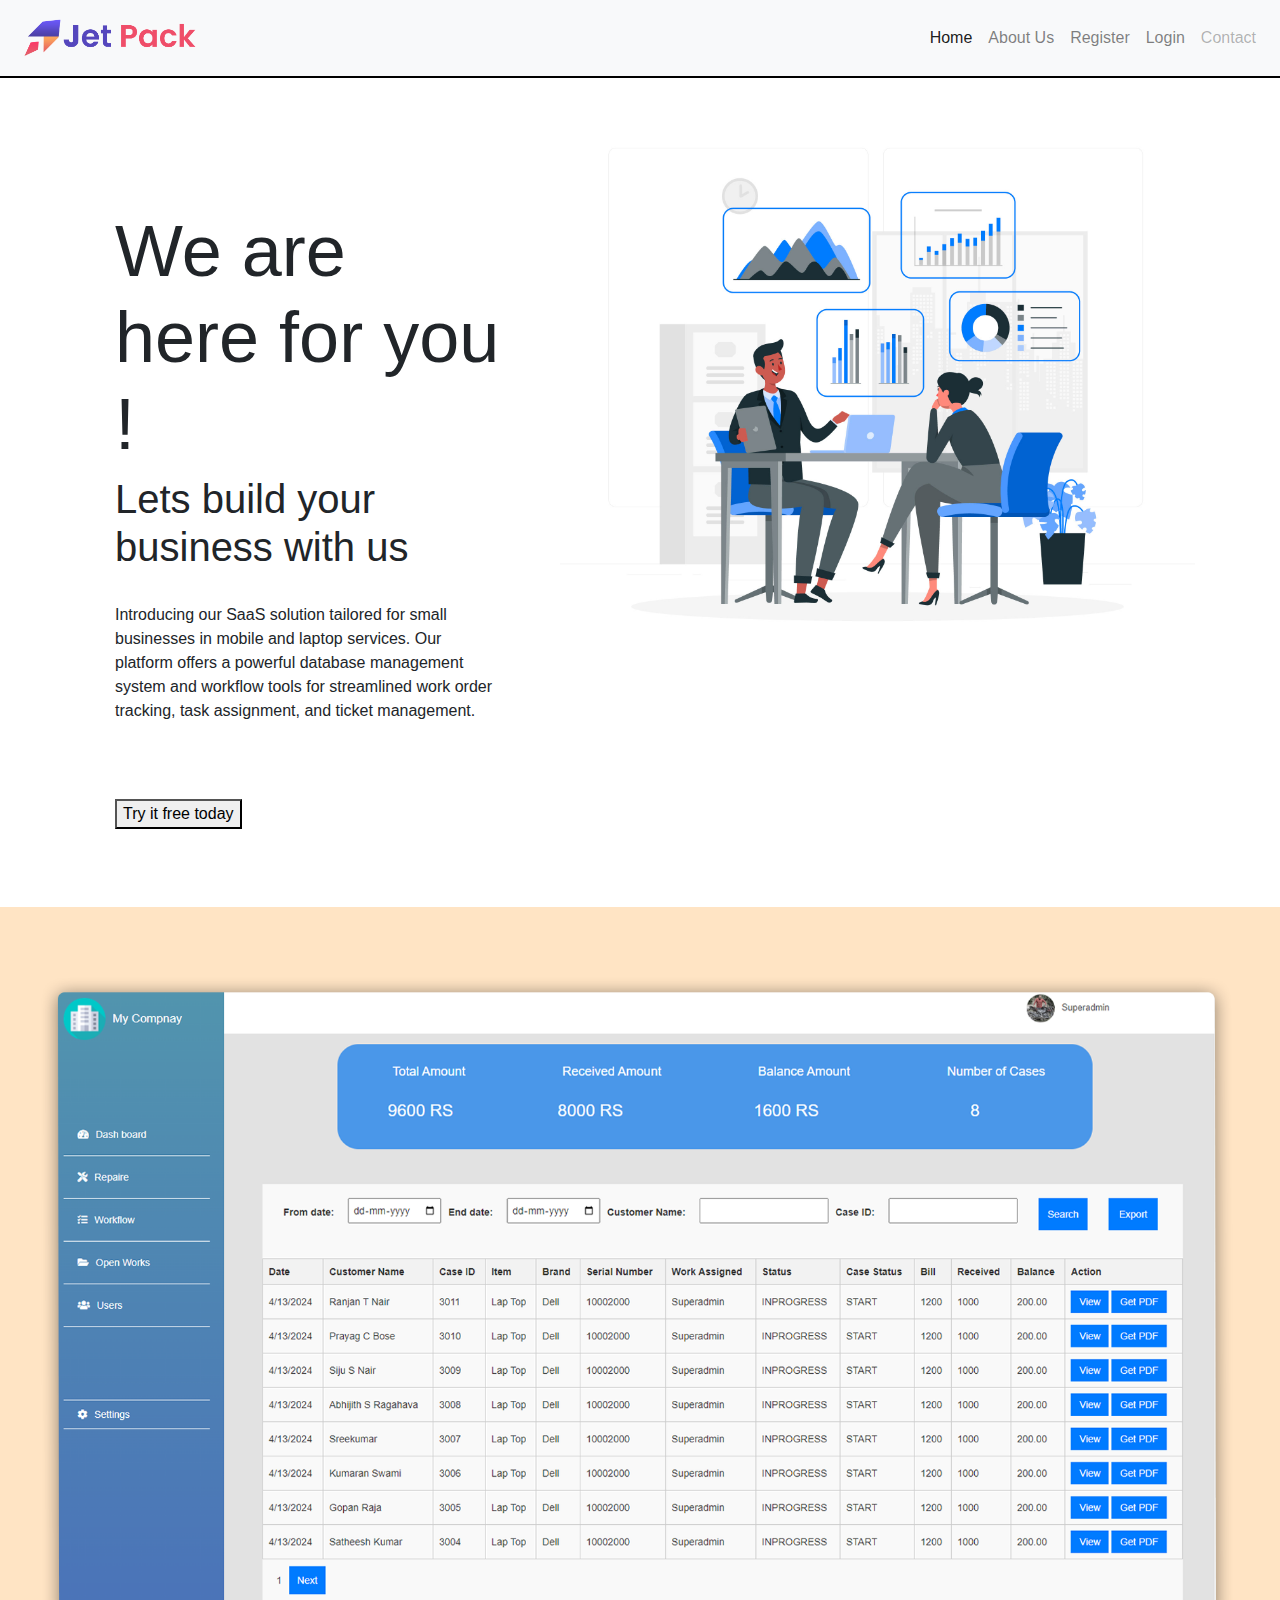
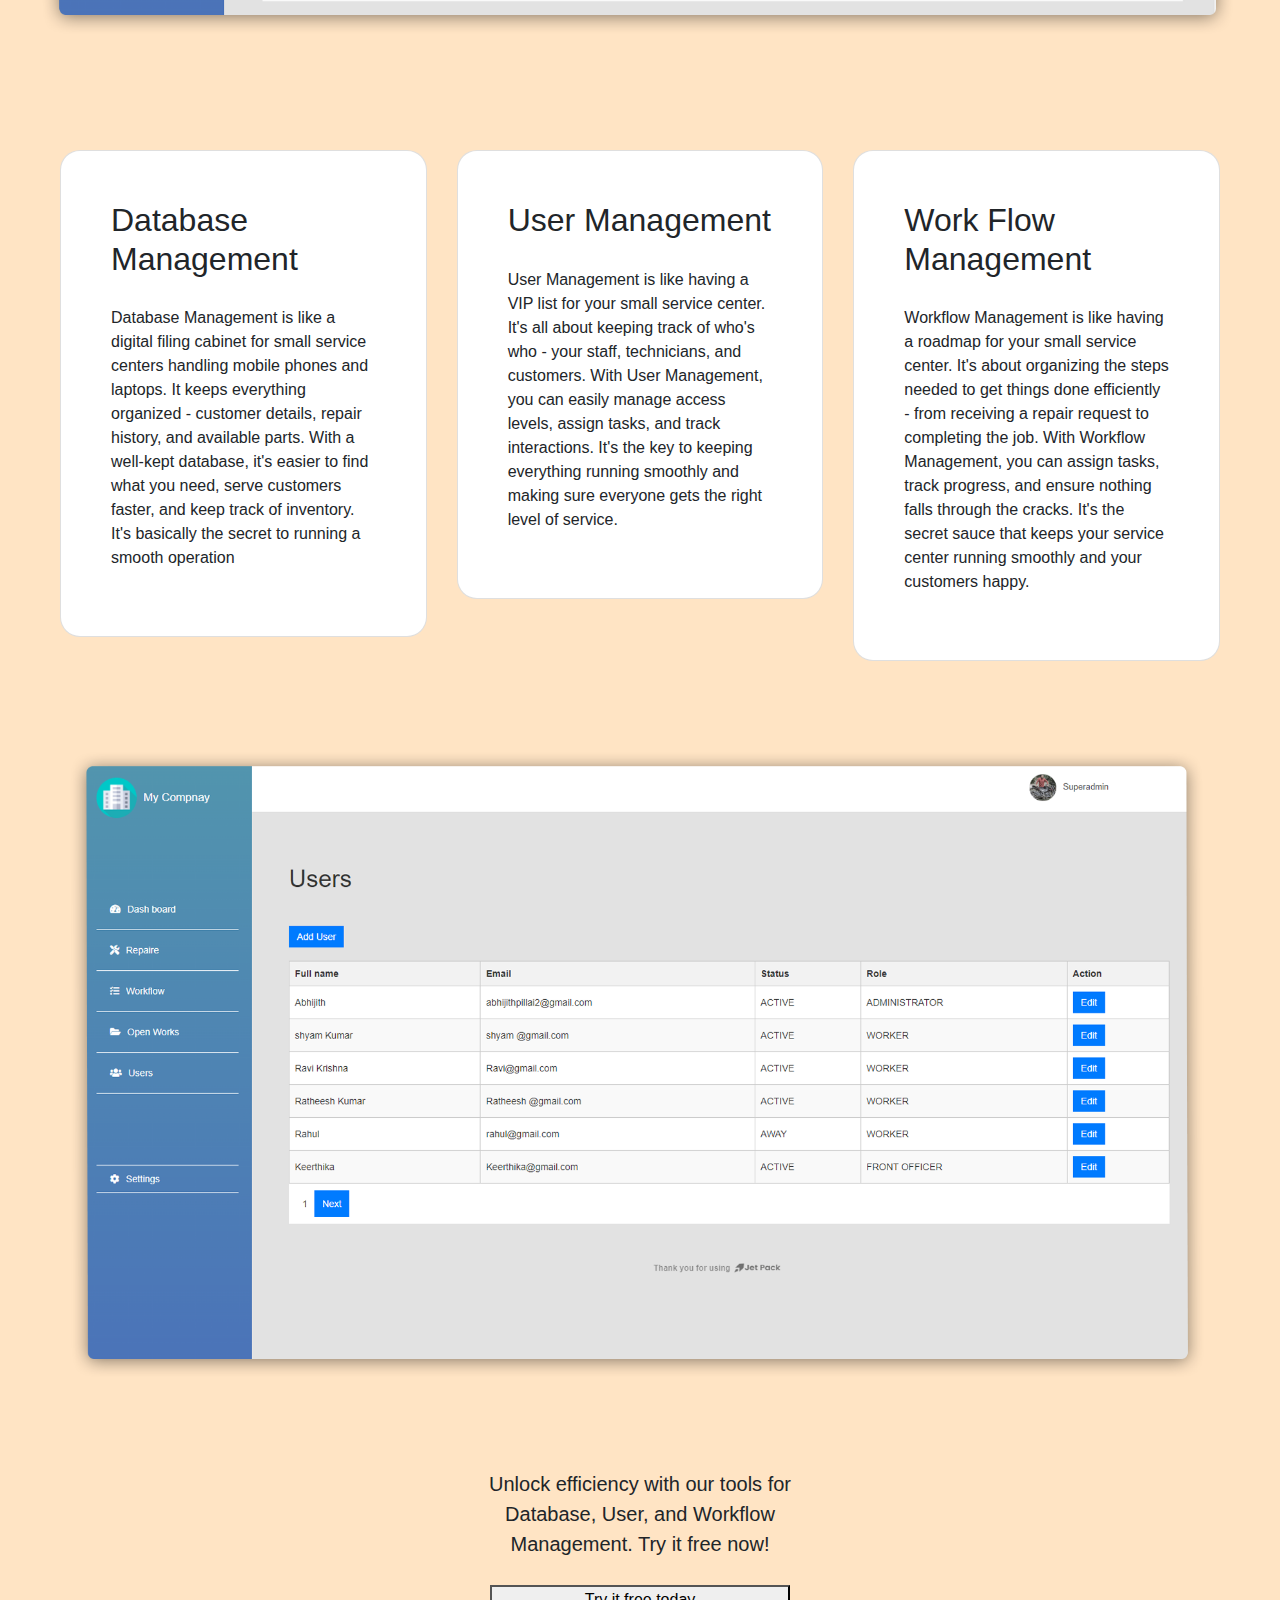
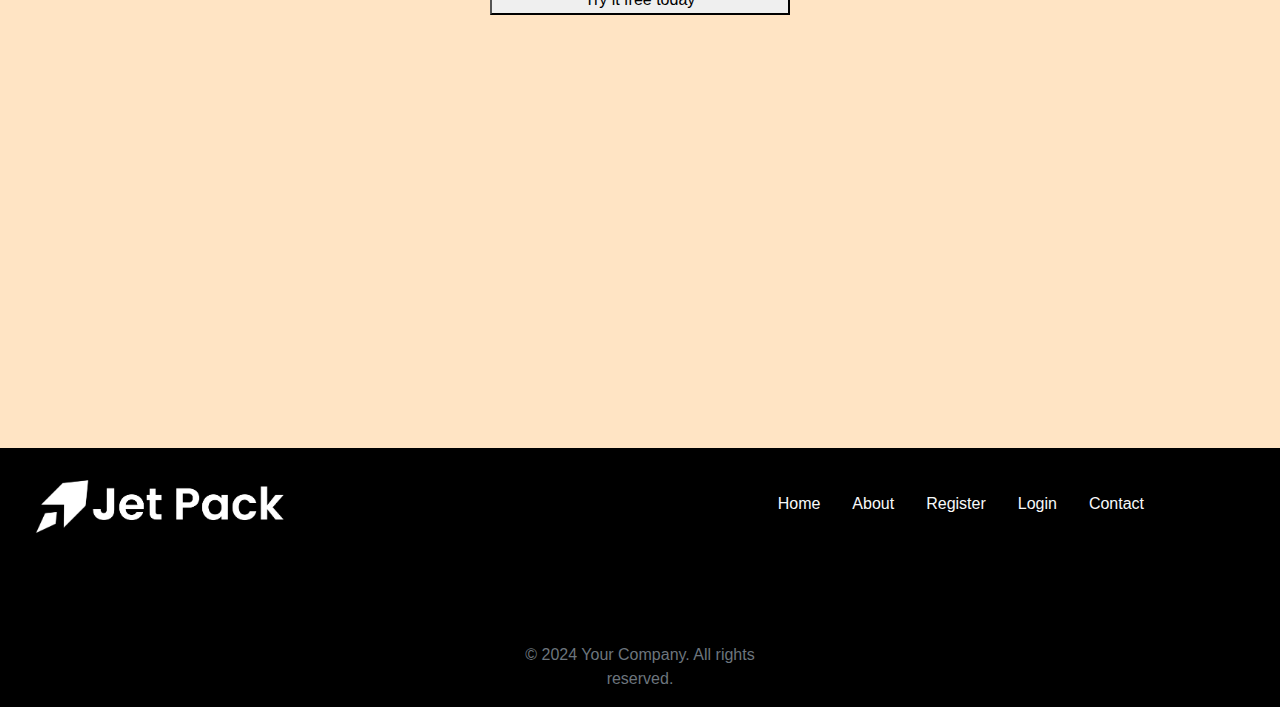
<file: index.html>
<!DOCTYPE html>
<html lang="en">

<head>
    <meta charset="UTF-8" />
    <meta name="viewport" content="width=device-width, initial-scale=1">
    <!-- <link rel="stylesheet" href="https://maxcdn.bootstrapcdn.com/bootstrap/3.4.1/css/bootstrap.min.css" /> -->
    <link rel="stylesheet" href="https://cdn.jsdelivr.net/npm/bootstrap@4.0.0/dist/css/bootstrap.min.css"
        integrity="sha384-Gn5384xqQ1aoWXA+058RXPxPg6fy4IWvTNh0E263XmFcJlSAwiGgFAW/dAiS6JXm" crossorigin="anonymous" />
    <script src="https://cdn.jsdelivr.net/npm/bootstrap@4.0.0/dist/js/bootstrap.min.js"
        integrity="sha384-JZR6Spejh4U02d8jOt6vLEHfe/JQGiRRSQQxSfFWpi1MquVdAyjUar5+76PVCmYl"
        crossorigin="anonymous"></script>
    <link rel="preconnect" href="https://fonts.gstatic.com" />
    <link href="https://fonts.googleapis.com/css2?family=Open+Sans:wght@300&display=swap" rel="stylesheet" />
    <link rel="stylesheet" type="text/css" href="res.css" />
    <title>Jet Pack Registration</title>
</head>

<body>
    <!-- <div class="row"> -->
    <nav class="navbar navbar-expand-lg navbar-light bg-light" style="border-bottom: 2px solid black;">
        <a class="navbar-brand" href="#"><img src="Assests/logo_web.png" class="img-fluid mainlogo-responsive"
                style="max-height: 50px" /></a>
        <button class="navbar-toggler" type="button" data-bs-toggle="collapse" data-bs-target="#navbarSupportedContent"
            aria-controls="navbarSupportedContent" aria-expanded="false" aria-label="Toggle navigation">
            <span class="navbar-toggler-icon"></span>
        </button>

        <div class="collapse navbar-collapse" id="navbarSupportedContent">
            <ul class="navbar-nav mr-auto navbar-responsive">
                <li class="nav-item active">
                    <a class="nav-link" href="#">Home <span class="sr-only">(current)</span></a>
                </li>
                <li class="nav-item">
                    <a class="nav-link" href="./aboutUs/index.html">About Us</a>
                </li>
                <li class="nav-item">
                    <a class="nav-link" href="https://app.jetpack.co.in/register/index.html">Register</a>
                </li>
                <li class="nav-item">
                    <a class="nav-link" href="https://app.jetpack.co.in/login/index.html">Login</a>
                </li>
                <li class="nav-item">
                    <a class="nav-link disabled" href="#">Contact</a>
                </li>
            </ul>
        </div>
    </nav>

    <!-- <nav class="navbar navbar-expand-lg navbar-light bg-light p-20" style="border-bottom: 2px solid black;">
        <div class="container-fluid d-flex justify-content-between">
            <a class="navbar-brand" href="#"><img src="Assests/logo_web.png" class="img-fluid"
                    style="max-height: 50px" /></a>
            <button class="navbar-toggler" type="button" data-bs-toggle="collapse" data-bs-target="#navbarNav"
                aria-controls="navbarNav" aria-expanded="false" aria-label="Toggle navigation">
                <span class="navbar-toggler-icon"></span>
            </button>
            <div class="collapse navbar-collapse navbar-responsive" id="navbarNav">
                <ul class="navbar-nav">
                    <li class="nav-item active">
                        <a class="nav-link" href="#">Home <span class="sr-only">(current)</span></a>
                    </li>
                    <li class="nav-item">
                        <a class="nav-link" href="https://app.jetpack.co.in/aboutUs/index.html">About Us</a>
                    </li>
                    <li class="nav-item">
                        <a class="nav-link" href="https://app.jetpack.co.in/register/index.html">Register</a>
                    </li>
                    <li class="nav-item">
                        <a class="nav-link" href="https://app.jetpack.co.in/login/index.html">Login</a>
                    </li>
                    <li class="nav-item">
                        <a class="nav-link disabled" href="#">Contact</a>
                    </li>
                </ul>
            </div>
        </div>
    </nav> -->
    <!-- <div class="col-md-12">
            <div id="nav" class="nav-bar">
                <div id="logo" class="logo">
                    <img src="Assests/logo_web.png" />
                </div>
                <div id="listNav" class="list-nav">
                    <ul>
                        <li><a href="#">Home</a></li>
                        <li><a href="aboutUs/index.html">About Us</a></li>
                        <li><a href="https://app.jetpack.co.in/index.html">Register</a></li>
                        <li><a href="https://app.jetpack.co.in/login/index.html"><button style="width: 100px; background-color: white;  border: 2px solid #494cd8;">Login</button></a></li>
                        <li><a href="#">Contact</a></li>
                    </ul>
                </div>
                 <div id="menuIcon" class="menu-icon-div">
                    <i id="mobNavics" class="fas fa-bars menu-icon"></i>
                    <i id="closeButton" class="fas fa-times close-icon" ></i>
                </div> -->
    <!-- <div id="mobNav" class="mob-nav">
                    <ul>
                        <li><a href="#">Home</a></li>
                        <li><a href="aboutUs/index.html">About Us</a></li>
                        <li><a href="https://app.jetpack.co.in/index.html">Register</a></li>
                        <li><a href="https://app.jetpack.co.in/login/index.html"><button style="width: 100px; background-color: white;  border: 2px solid #494cd8;">Login</button></a></li>
                        <li><a href="#">Contact</a></li>
                    </ul>
                </div> 
            </div>
        </div> -->
    <!-- </div> -->
    <div class="container" id="home">
        <div class="row">
            <div class="col-md-5">
                <div class="welcomeText" style="margin-top: 100px; padding: 30px">
                    <h1 class="display-3 welcome-heading">We are here for you !</h1>
                    <h1 class="display-5 welcome-subheading">Lets build your business with us</h1>
                    <br />
                    <p>
                        Introducing our SaaS solution tailored for small businesses in
                        mobile and laptop services. Our platform offers a powerful
                        database management system and workflow tools for streamlined work
                        order tracking, task assignment, and ticket management.
                    </p>
                </div>
                <div id="TryItButton" style="width: 300px; padding: 30px">
                    <a href="https://app.jetpack.co.in/index.html" style="text-decoration: none; color: white"><button
                            class="register-btn">Try it free today</button></a>
                </div>
            </div>
            <div class="col-md-7">
                <img src="Assests/banner.jpg" class="img-fluid" alt="Responsive Image" />
            </div>
        </div>
    </div>
    <!-- // welcome section -->
    <!-- <div class="row">
        <div class="col-md-5">
            <div id="leftContainer" style="padding: 30px;margin-left: 55px;">
                <div class="welcomeText" style="margin-top: 100px;padding: 30px;">
                    <h1 style="font-size: 60px;">We are here for you !</h1>
                    <h1 style="font-size: 30px;">Lets build your business with us</h1>
                    <br>
                    <p>
                        Introducing our SaaS solution tailored for small businesses in mobile and laptop services. Our platform offers a powerful database management system and workflow tools for streamlined work order tracking, task assignment, and ticket management.</p>
                </div>
                <div id="TryItButton" style="width: 300px; padding: 30px;">
                    <a href="https://app.jetpack.co.in/index.html" style="text-decoration: none; color: white;"><button class="register-btn">Try it free today</button></a>
                </div>
            </div>
        </div>
        <div class="col-md-5">
            <div class="imgContainer">
                <img src="Assests/banner.jpg" >
            </div>
        </div>
    </div> -->
    <br />
    <br />
    <!-- <div>
        <h1> Why Jet Pack ?</h1>
    </div> -->
    <!-- second conatiner -->
    <div class="DMS-CONATINER container-fluid" style="background-color: bisque">
        <div class="col-md-12">
            <div class="DMS-IMG">
                <img src="Assests/jet-pack-dash-board.png" class="img-fluid" alt="Responsive Image" />
            </div>
        </div>
        <!-- <div class="row">
            <div class="col-b"></div>
            <div class="col-md-6">
                <h1 style="margin-left: 14%; font-weight: bolder;">Why Jet Pack ?</h1>
            </div>
            <div class="col-md-2"></div>
        </div> -->
        <div class="container-fluid">
            <div class="row card-padding">
                <div class="col-md-4 mb-4" style="padding-bottom: 10">
                    <div class="card" style="
                background-color: white;
                padding: 30px;
                border-radius: 20px;
              ">
                        <div class="card-body">
                            <h2 class="display-5 card-heading">
                                <i class="fas fa-database" style="color: rgb(98, 96, 233)"></i>
                                Database Management
                            </h2>
                            <p class="card-content" style="padding-top: 20px">
                                Database Management is like a digital filing cabinet for small
                                service centers handling mobile phones and laptops. It keeps
                                everything organized - customer details, repair history, and
                                available parts. With a well-kept database, it's easier to
                                find what you need, serve customers faster, and keep track of
                                inventory. It's basically the secret to running a smooth
                                operation
                            </p>
                        </div>
                    </div>
                </div>
                <div class="col-md-4 mb-4" style="padding-bottom: 10">
                    <div class="card" style="
                background-color: white;
                padding: 30px;
                border-radius: 20px;
              ">
                        <div class="card-body">
                            <h2 class="display-5 card-heading">
                                User Management
                            </h2>
                            <p class="card-content" style="padding-top: 20px">
                                User Management is like having a VIP list for your small
                                service center. It's all about keeping track of who's who -
                                your staff, technicians, and customers. With User Management,
                                you can easily manage access levels, assign tasks, and track
                                interactions. It's the key to keeping everything running
                                smoothly and making sure everyone gets the right level of
                                service.
                            </p>
                        </div>
                    </div>
                </div>
                <div class="col-md-4 mb-4" style="padding-bottom: 10">
                    <div class="card" style="
                background-color: white;
                padding: 30px;
                border-radius: 20px;
              ">
                        <div class="card-body">
                            <h2 class="display-5 card-heading">
                                <i class="fas fa-tasks" style="color: rgb(98, 96, 233)"></i>
                                Work Flow Management
                            </h2>
                            <p class="card-content" style="padding-top: 20px">
                                Workflow Management is like having a roadmap for your small
                                service center. It's about organizing the steps needed to get
                                things done efficiently - from receiving a repair request to
                                completing the job. With Workflow Management, you can assign
                                tasks, track progress, and ensure nothing falls through the
                                cracks. It's the secret sauce that keeps your service center
                                running smoothly and your customers happy.
                            </p>
                        </div>
                    </div>
                </div>
                <div class="col-md-12">
                    <div class="DMS-IMG">
                        <img src="Assests/jet-pack-user-management.png" class="img-fluid" alt="Responsive Image" />
                    </div>
                </div>
                <!-- <div class="row">
                <div class="col-md-1">
                </div>
                <div class="col-md-6">
                    <div class="img-conatiner-2">
                        <img src="Assests/jet-pack-user-management.png">
        </div>
        </div>
        <div class="col-md-7">
            <div class="Registration-form">
                <div id="toast" class="toast hide">
                        </div>
        <div class="col-md-7">
            <div class="Registration-form">
                <div id="toast" class="toast hide">
                </div>
                <div class="col-md-3">
                </div>  
            </div> -->
                <div class="container-fluid d-flex justify-content-center">
                    <div class="col-md-4 text-center"> <!-- Added text-center class -->
                        <p style="padding: 10px; font-size: 20px">
                            Unlock efficiency with our tools for Database, User, and Workflow
                            Management. Try it free now!
                        </p>
                        <a href="https://app.jetpack.co.in/index.html" style="text-decoration: none; color: white">
                            <button class="tryItFree">
                                Try it free today
                            </button>
                        </a>
                    </div>
                </div>

            </div>
        </div>
        <!-- <div class="input-container">
        <input type="tel" id="phone" name="phone" placeholder="Phone Number" />
        <i class="fa fa-phone"></i>
      </div>
      <div class="input-container">
        <input type="tel" id="phone" name="phone" placeholder="Phone Number" />
        <i class="fa fa-phone"></i>
      </div> -->
        <div class="tutorial">
            <div class="row">
                <div class="col-md-3"></div>
                <div class="col-md-6 col-sm-12" style="padding: 50px">
                    <div class="embed-responsive embed-responsive-16by9">
                        <iframe class="embed-responsive-item"
                            src="https://www.youtube.com/embed/ymMPbwA5q-8?si=BpiE6ZTYqXl1Ifaw"
                            title="YouTube video player" frameborder="0"
                            allow="accelerometer; autoplay; clipboard-write; encrypted-media; gyroscope; picture-in-picture; web-share"
                            referrerpolicy="strict-origin-when-cross-origin" allowfullscreen></iframe>
                    </div>
                </div>
                <div class="col-md-3"></div>
            </div>
        </div>
        <!-- <div class="tutorila">
            <div class="row">
                <div class="col-md-3"></div>
                <div class="col-b" style="padding: 50px;">
                    <iframe width="560" height="315" src="https://www.youtube.com/embed/ymMPbwA5q-8?si=BpiE6ZTYqXl1Ifaw"
                        title="YouTube video player" frameborder="0"
                        allow="accelerometer; autoplay; clipboard-write; encrypted-media; gyroscope; picture-in-picture; web-share"
                        referrerpolicy="strict-origin-when-cross-origin" allowfullscreen></iframe>
                </div>
                <div class="col-b">
                </div>
            </div>
        </div> -->
    </div>
    <div class="container-fluid" style="background-color: black">
        <div class="pt-3">
            <div class="row justify-content-between align-items-center">
                <div class="col-md-3">
                    <img src="Assests/jet-pack-logo-white.png" alt="Logo" class="img-fluid logoResponsive" />
                </div>
                <div class="col-md-5 d-flex">
                    <ul class="nav list-unstyled">
                        <li class="nav-item">
                            <a class="nav-link text-light" href="#home">Home</a>
                        </li>
                        <li class="nav-item">
                            <a class="nav-link text-light" href="https://app.jetpack.co.in/aboutUs/index.html">About</a>
                        </li>
                        <li class="nav-item">
                            <a class="nav-link text-light"
                                href="https://app.jetpack.co.in/register/index.html">Register</a>
                        </li>
                        <li class="nav-item">
                            <a class="nav-link text-light" href="https://app.jetpack.co.in/login/index.html">Login</a>
                        </li>
                        <li class="nav-item">
                            <a class="nav-link text-light"
                                href="https://app.jetpack.co.in/contact/index.html">Contact</a>
                        </li>
                    </ul>
                </div>
            </div>
        </div>

        <div class="container-fluid d-flex justify-content-center">

            <div class="col-md-3" style="margin-top: 100px;">
                <p class="text-muted text-center">© 2024 Your Company. All rights reserved.</p>
            </div>
        </div>
        <!-- </div> -->
    </div>
    <!-- <div class="row">
        <div class="col-md-12">
            <footer class="footer">
                <div class="footer-container">
                    <div class="footer-logo">
                        <img src="Assests/jet-pack-logo-white.png" alt="Logo">
                    </div>
                    <div class="footer-links">
                        <ul>
                            <li><a href="#">Home</a></li>
                            <li><a href="aboutUs/index.html">About Us</a></li>
                            <li><a href="https://app.jetpack.co.in/index.html">Register</a></li>
                            <li><a href="https://app.jetpack.co.in/login/index.html">Login</a></li>
                            <li><a href="#">Contact</a></li>
                        </ul>
                    </div>
                </div>
                <div class="footer-bottom">
                    <br>
                    <br>
                    <br>
                    <br>
                    <br>
                    <p>&copy; 2024 Jet Pack. All rights reserved.</p>
                </div>
            </footer>
        </div>
    </div> -->
</body>
<!-- <script src="https://maxcdn.bootstrapcdn.com/bootstrap/3.4.1/js/bootstrap.min.js"></script> -->
<script src="https://cdnjs.cloudflare.com/ajax/libs/bootstrap/5.3.3/js/bootstrap.bundle.min.js"></script>
<script src="https://code.jquery.com/jquery-3.2.1.slim.min.js"
    integrity="sha384-KJ3o2DKtIkvYIK3UENzmM7KCkRr/rE9/Qpg6aAZGJwFDMVNA/GpGFF93hXpG5KkN"
    crossorigin="anonymous"></script>
<script src="https://cdn.jsdelivr.net/npm/popper.js@1.12.9/dist/umd/popper.min.js"
    integrity="sha384-ApNbgh9B+Y1QKtv3Rn7W3mgPxhU9K/ScQsAP7hUibX39j7fakFPskvXusvfa0b4Q"
    crossorigin="anonymous"></script>
<script src="index.js"></script>
<!-- <script src="util/config.js"></script>
<script src="httpFunction.js"></script> -->

</html>
</file>
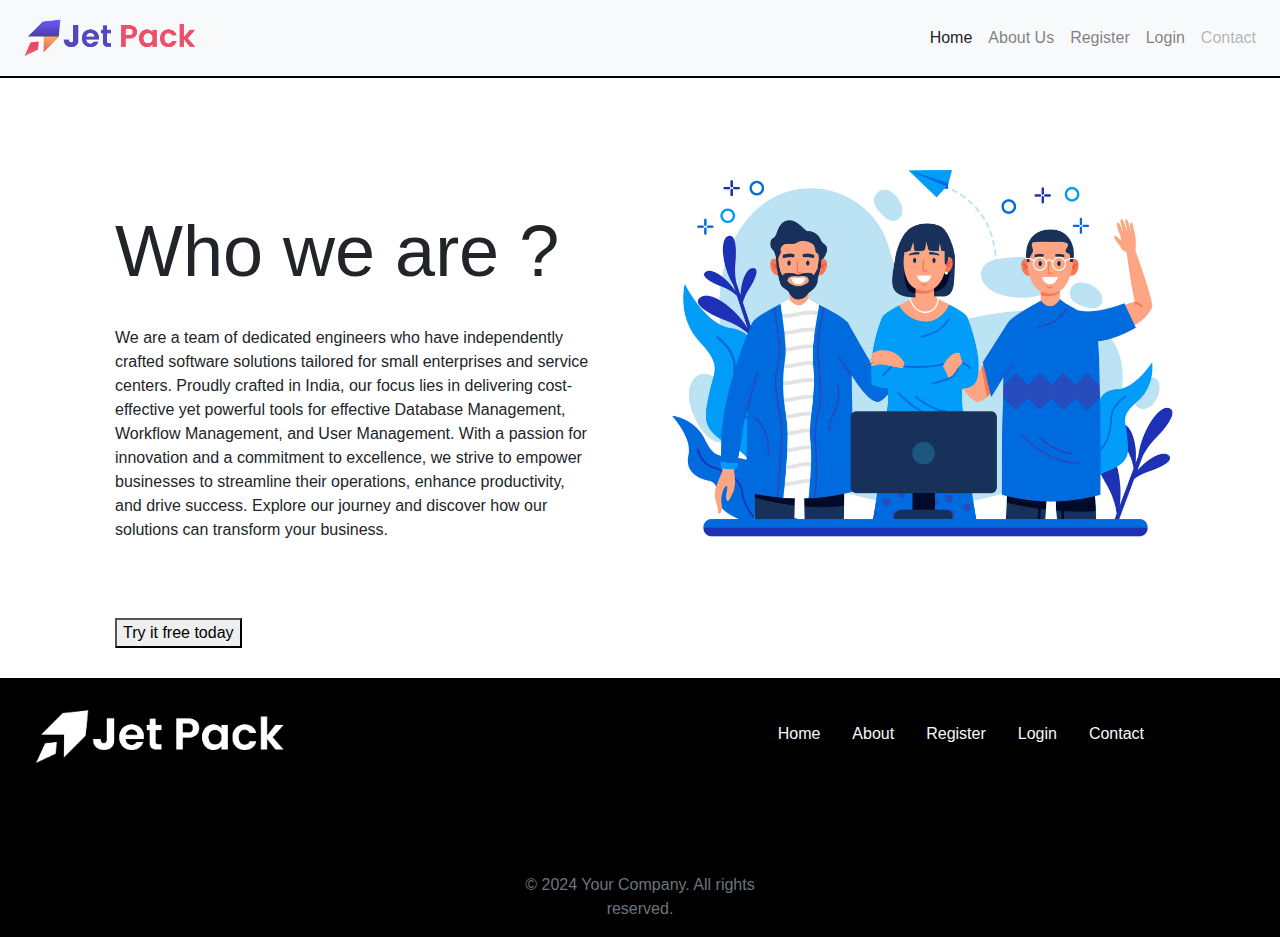
<file: aboutUs/index.html>
<!DOCTYPE html>
<html lang="en">

<head>
    <meta charset="UTF-8">
    <meta name="viewport" content="width=device-width, initial-scale=1.0">
    <link rel="stylesheet" href="https://cdn.jsdelivr.net/npm/bootstrap@4.0.0/dist/css/bootstrap.min.css"
        integrity="sha384-Gn5384xqQ1aoWXA+058RXPxPg6fy4IWvTNh0E263XmFcJlSAwiGgFAW/dAiS6JXm" crossorigin="anonymous" />
    <script src="https://cdn.jsdelivr.net/npm/bootstrap@4.0.0/dist/js/bootstrap.min.js"
        integrity="sha384-JZR6Spejh4U02d8jOt6vLEHfe/JQGiRRSQQxSfFWpi1MquVdAyjUar5+76PVCmYl"
        crossorigin="anonymous"></script>
    <link rel="preconnect" href="https://fonts.gstatic.com" />
    <link href="https://fonts.googleapis.com/css2?family=Open+Sans:wght@300&display=swap" rel="stylesheet" />
    <link rel="stylesheet" type="text/css" href="../res.css" />
    <link rel="icon" type="image/png" href="../Assests/Logo.png">
    <title>Jet Pack | About Us</title>
</head>

<body>
    <nav class="navbar navbar-expand-lg navbar-light bg-light" style="border-bottom: 2px solid black;">
        <a class="navbar-brand" href="#"><img src="../Assests/logo_web.png" class="img-fluid mainlogo-responsive"
                style="max-height: 50px" /></a>
        <button class="navbar-toggler" type="button" data-bs-toggle="collapse" data-bs-target="#navbarSupportedContent"
            aria-controls="navbarSupportedContent" aria-expanded="false" aria-label="Toggle navigation">
            <span class="navbar-toggler-icon"></span>
        </button>

        <div class="collapse navbar-collapse" id="navbarSupportedContent">
            <ul class="navbar-nav mr-auto navbar-responsive">
                <li class="nav-item active">
                    <a class="nav-link" href="#">Home <span class="sr-only">(current)</span></a>
                </li>
                <li class="nav-item">
                    <a class="nav-link" href="./aboutUs/index.html">About Us</a>
                </li>
                <li class="nav-item">
                    <a class="nav-link" href="https://app.jetpack.co.in/register/index.html">Register</a>
                </li>
                <li class="nav-item">
                    <a class="nav-link" href="https://app.jetpack.co.in/login/index.html">Login</a>
                </li>
                <li class="nav-item">
                    <a class="nav-link disabled" href="#">Contact</a>
                </li>
            </ul>
        </div>
    </nav>
    <div class="container" id="home">
        <div class="row">
            <div class="col-md-6">
                <div class="welcomeText" style="margin-top: 100px; padding: 30px">
                    <h1 class="display-3 welcome-heading">Who we are ?</h1>
                    <!-- <h1 class="display-5 welcome-subheading">Lets build your business with us</h1> -->
                    <br />
                    <p >
                        We are a team of dedicated engineers who have independently crafted software solutions tailored
                        for small enterprises and service centers. Proudly crafted in India, our focus lies in
                        delivering cost-effective yet powerful tools for effective Database Management, Workflow
                        Management, and User Management. With a passion for innovation and a commitment to excellence,
                        we strive to empower businesses to streamline their operations, enhance productivity, and drive
                        success. Explore our journey and discover how our solutions can transform your business.
                    </p>
                </div>
                <div id="TryItButton" style="width: 300px; padding: 30px">
                    <a href="https://app.jetpack.co.in/index.html" style="text-decoration: none; color: white"><button
                            class="register-btn">Try it free today</button></a>
                </div>
            </div>
            <div class="col-md-6">
                <img src="../Assests/jet-pack-about-us.jpg" class="img-fluid" alt="Responsive Image" />
            </div>
        </div>
    </div>
    <!-- <div class="row">
        <div class="col-md-1"></div>
        <div class="col-md-5">
            <div class="About-us" style="margin-top: 35%;padding: 30px">
                <h1 class="display-3 welcome-heading" style="font-size: 50px; font-weight: bold;">Who we are ?</h1>
                <p class="display-5 welcome-subheading" style="padding-top: 20px;">We are a team of dedicated engineers
                    who have independently crafted software solutions tailored for small enterprises and service
                    centers. Proudly crafted in India, our focus lies in delivering cost-effective yet powerful tools
                    for effective Database Management, Workflow Management, and User Management. With a passion for
                    innovation and a commitment to excellence, we strive to empower businesses to streamline their
                    operations, enhance productivity, and drive success. Explore our journey and discover how our
                    solutions can transform your business.</p>
                <div id="TryItButton" style="width: 300px;padding-top: 30px;">
                    <a href="https://app.jetpack.co.in/index.html" style="text-decoration: none; color: white;"><button
                            class="register-btn">Try it free today</button></a>
                </div>
            </div>
        </div>
        <div class="col-md-6">
            <div class="abou-img-blcok">
                <img src="../Assests/jet-pack-about-us.jpg">
            </div>
        </div>
    </div> -->

    </div>
    <div class="container-fluid" style="background-color: black">
        <div class="pt-3">
            <div class="row justify-content-between align-items-center">
                <div class="col-md-3">
                    <img src="../Assests/jet-pack-logo-white.png" alt="Logo" class="img-fluid logoResponsive" />
                </div>
                <div class="col-md-5 d-flex">
                    <ul class="nav list-unstyled">
                        <li class="nav-item">
                            <a class="nav-link text-light" href="#home">Home</a>
                        </li>
                        <li class="nav-item">
                            <a class="nav-link text-light" href="https://app.jetpack.co.in/aboutUs/index.html">About</a>
                        </li>
                        <li class="nav-item">
                            <a class="nav-link text-light"
                                href="https://app.jetpack.co.in/register/index.html">Register</a>
                        </li>
                        <li class="nav-item">
                            <a class="nav-link text-light" href="https://app.jetpack.co.in/login/index.html">Login</a>
                        </li>
                        <li class="nav-item">
                            <a class="nav-link text-light"
                                href="https://app.jetpack.co.in/contact/index.html">Contact</a>
                        </li>
                    </ul>
                </div>
            </div>
        </div>

        <div class="container-fluid d-flex justify-content-center">

            <div class="col-md-3" style="margin-top: 100px;">
                <p class="text-muted text-center">© 2024 Your Company. All rights reserved.</p>
            </div>
        </div>
        <!-- </div> -->
    </div>

</body>
<!-- <script src="https://maxcdn.bootstrapcdn.com/bootstrap/3.4.1/js/bootstrap.min.js"></script> -->
<script src="https://cdnjs.cloudflare.com/ajax/libs/bootstrap/5.3.3/js/bootstrap.bundle.min.js"></script>
<script src="https://code.jquery.com/jquery-3.2.1.slim.min.js"
    integrity="sha384-KJ3o2DKtIkvYIK3UENzmM7KCkRr/rE9/Qpg6aAZGJwFDMVNA/GpGFF93hXpG5KkN"
    crossorigin="anonymous"></script>
<script src="https://cdn.jsdelivr.net/npm/popper.js@1.12.9/dist/umd/popper.min.js"
    integrity="sha384-ApNbgh9B+Y1QKtv3Rn7W3mgPxhU9K/ScQsAP7hUibX39j7fakFPskvXusvfa0b4Q"
    crossorigin="anonymous"></script>
<!-- <script src="index.js"></script>
<script src="util/config.js"></script>
<script src="httpFunction.js"></script> -->

</html>
</file>
<file: res.css>
html {
    font-size: 1rem;
  }
  
  @include media-breakpoint-up(sm) {
    html {
      font-size: 1.2rem;
    }
  }
  
  @include media-breakpoint-up(md) {
    html {
      font-size: 1.4rem;
    }
  }
  
  @include media-breakpoint-up(lg) {
    html {
      font-size: 1.6rem;
    }
  }

  @media (max-width: 494px) {
    .card-heading {
        font-size:x-large;
    }
  }
  
  @media (max-width: 494px) {
    .card-content {
        font-size:small;
    }
  }

  .card-padding {
    padding: 30px;
  }
  
  @media (max-width: 494px) {
    .card-padding {
        padding: 10px;
    }
  }

  .tryItFree {
    width: 300px;
  }
  
  @media (max-width: 494px) {
    .tryItFree {
        font-size: 14px;
        width: 200px;
    }
  }
  
  @media (max-width: 775px) {
    .logoResponsive {
        width: 200px;
    }
  }
  
  @media (max-width: 991px) {
    .welcome-heading {
        font-size: 50px;
    }
  }
  
  @media (max-width: 991px) {
    .welcome-subheading {
        font-size: 30px;
    }
  }
  
  @media (max-width: 494px) {
    .welcome-heading {
        font-size: 40px;
    }
  }
  
  @media (max-width: 1200px) {
    .welcome-heading {
        font-size: 50px;
    }
  }
  
  @media (max-width: 494px) {
    .welcome-subheading {
        font-size: 20px;
    }
  }
  
  @media (max-width: 1200px) {
    .welcome-subheading {
        font-size: 30px;
    }
  }
  
  @media (max-width: 494px) {
    .mainlogo-responsive {
        width: 150px;
    }
  }
  

  .navbar-responsive {
    flex: auto;
    flex-direction: row;
    justify-content: end;
  }
  
  @media (max-width: 992px) {
    .navbar-responsive {
        flex: auto;
        flex-direction: column;
        /* justify-content: end;
        position: fixed;
        background-color: beige;
        padding: 10px;
        width: 150px; */
    }
  }
</file>
